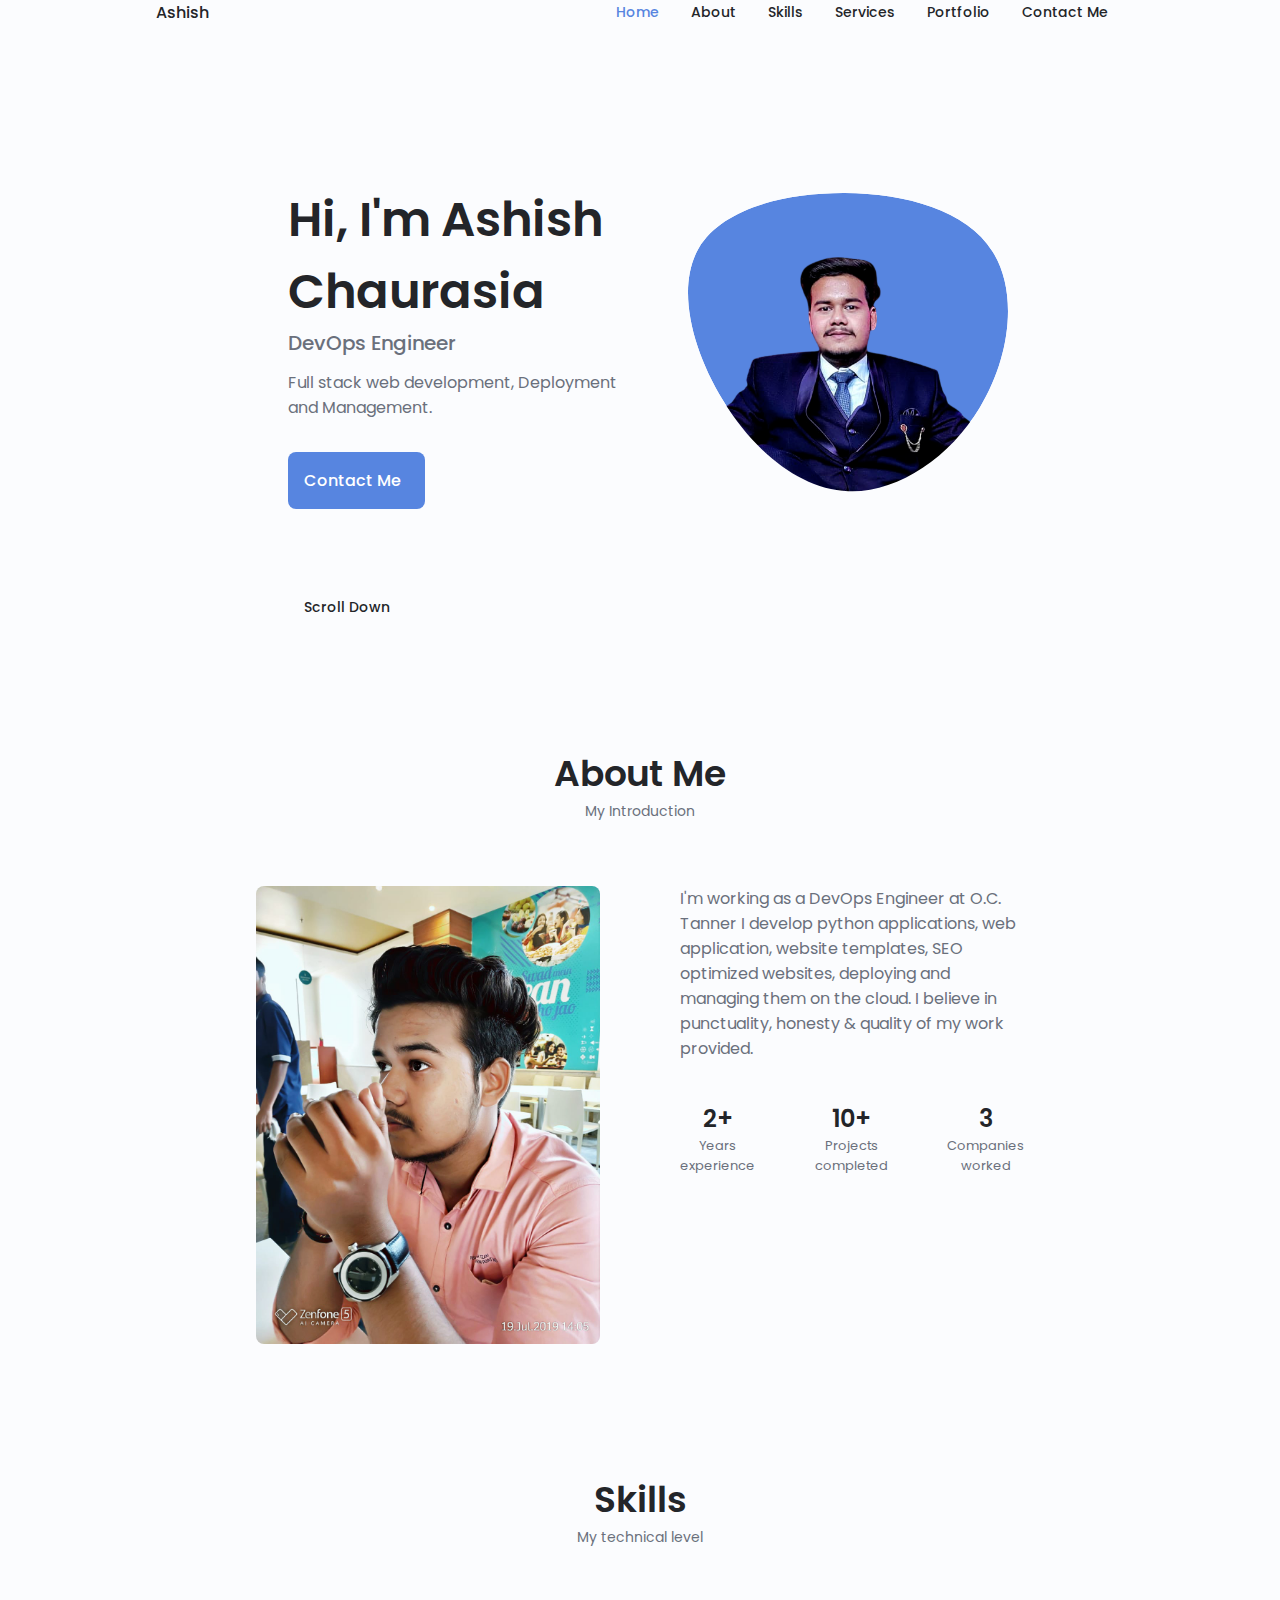
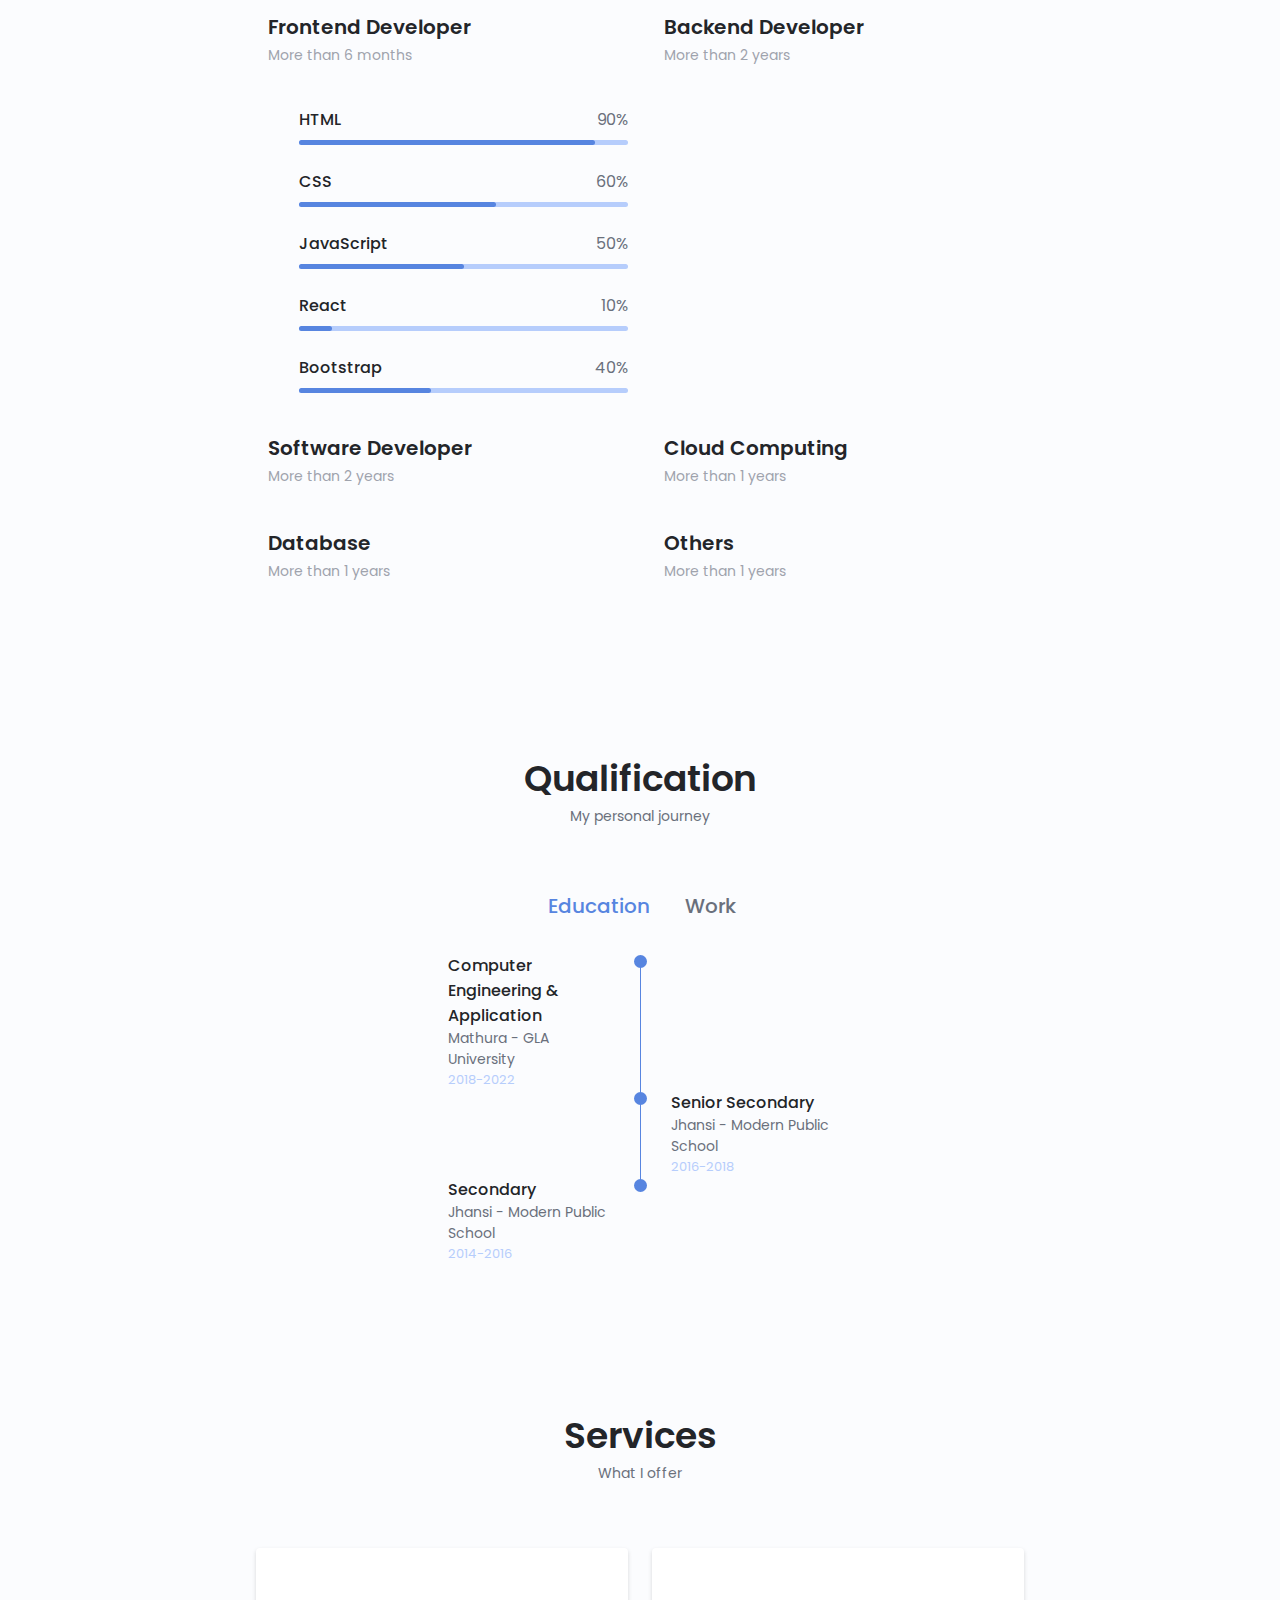
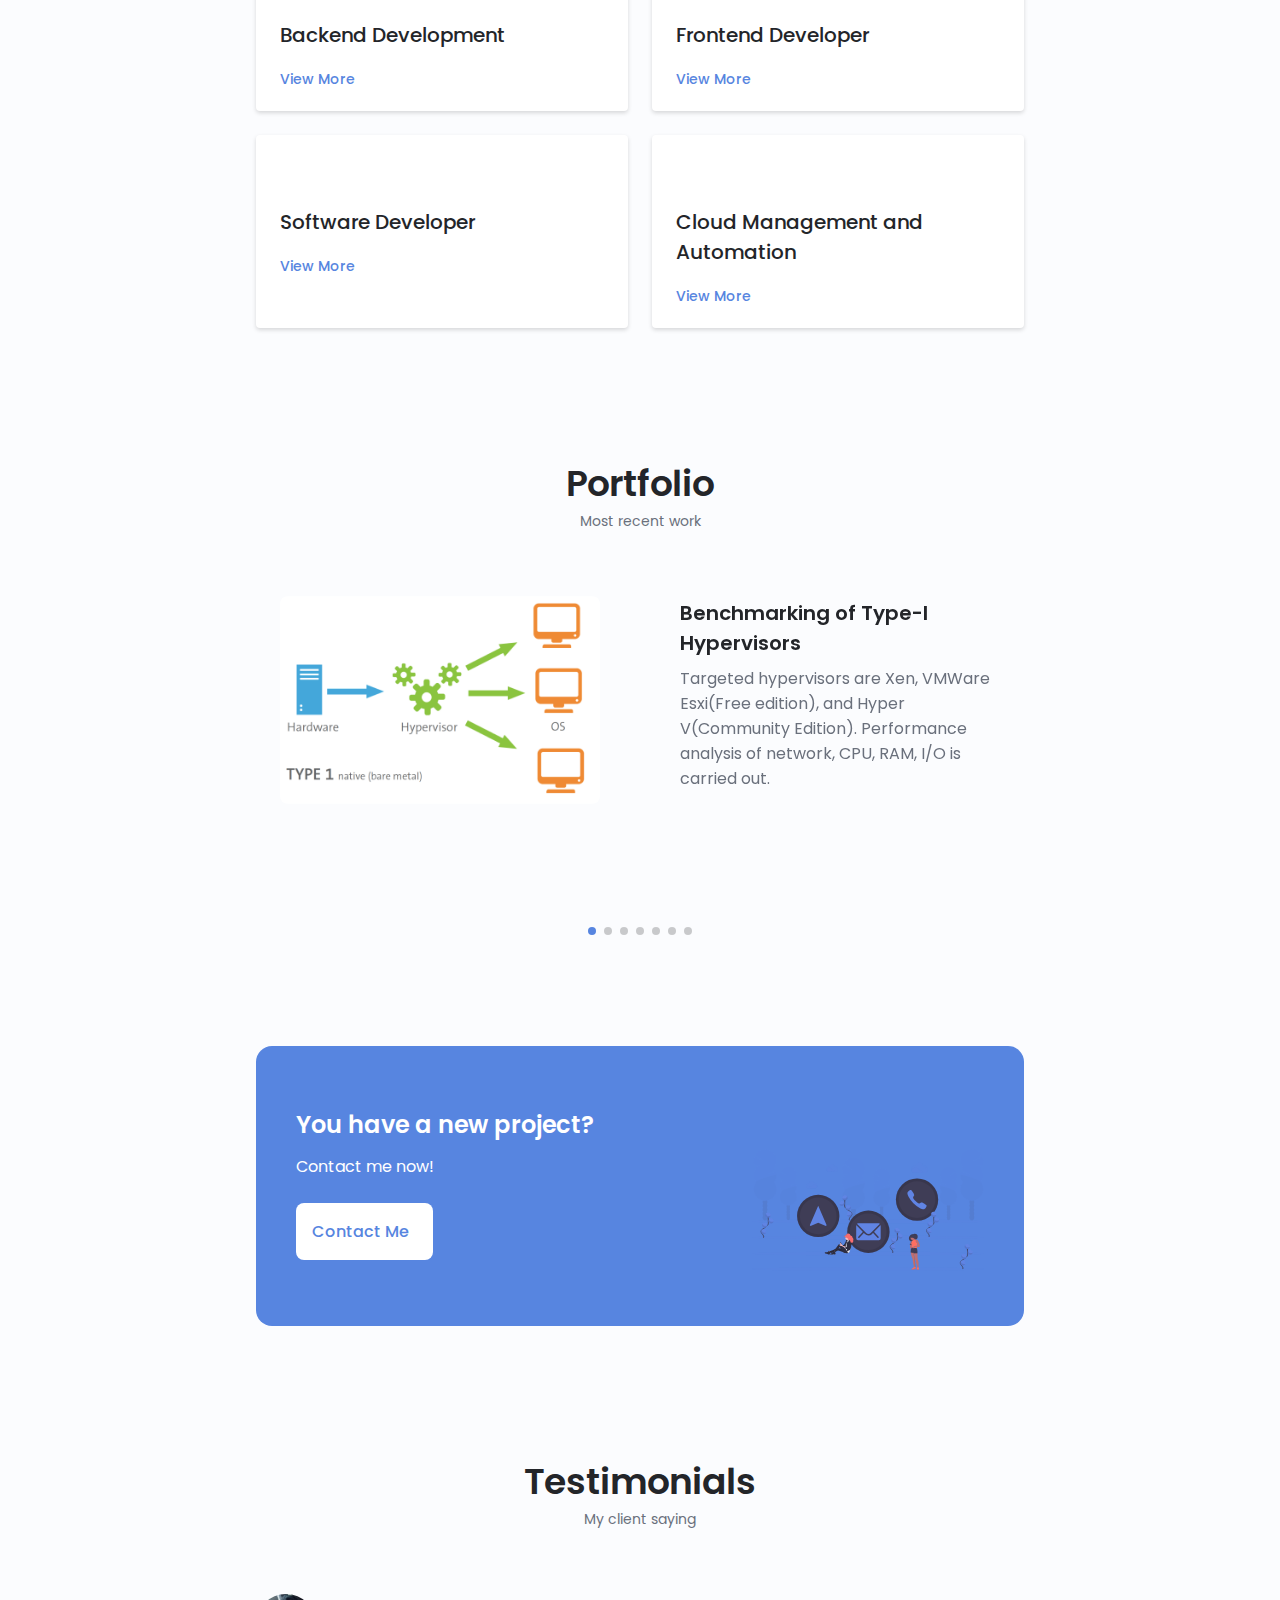
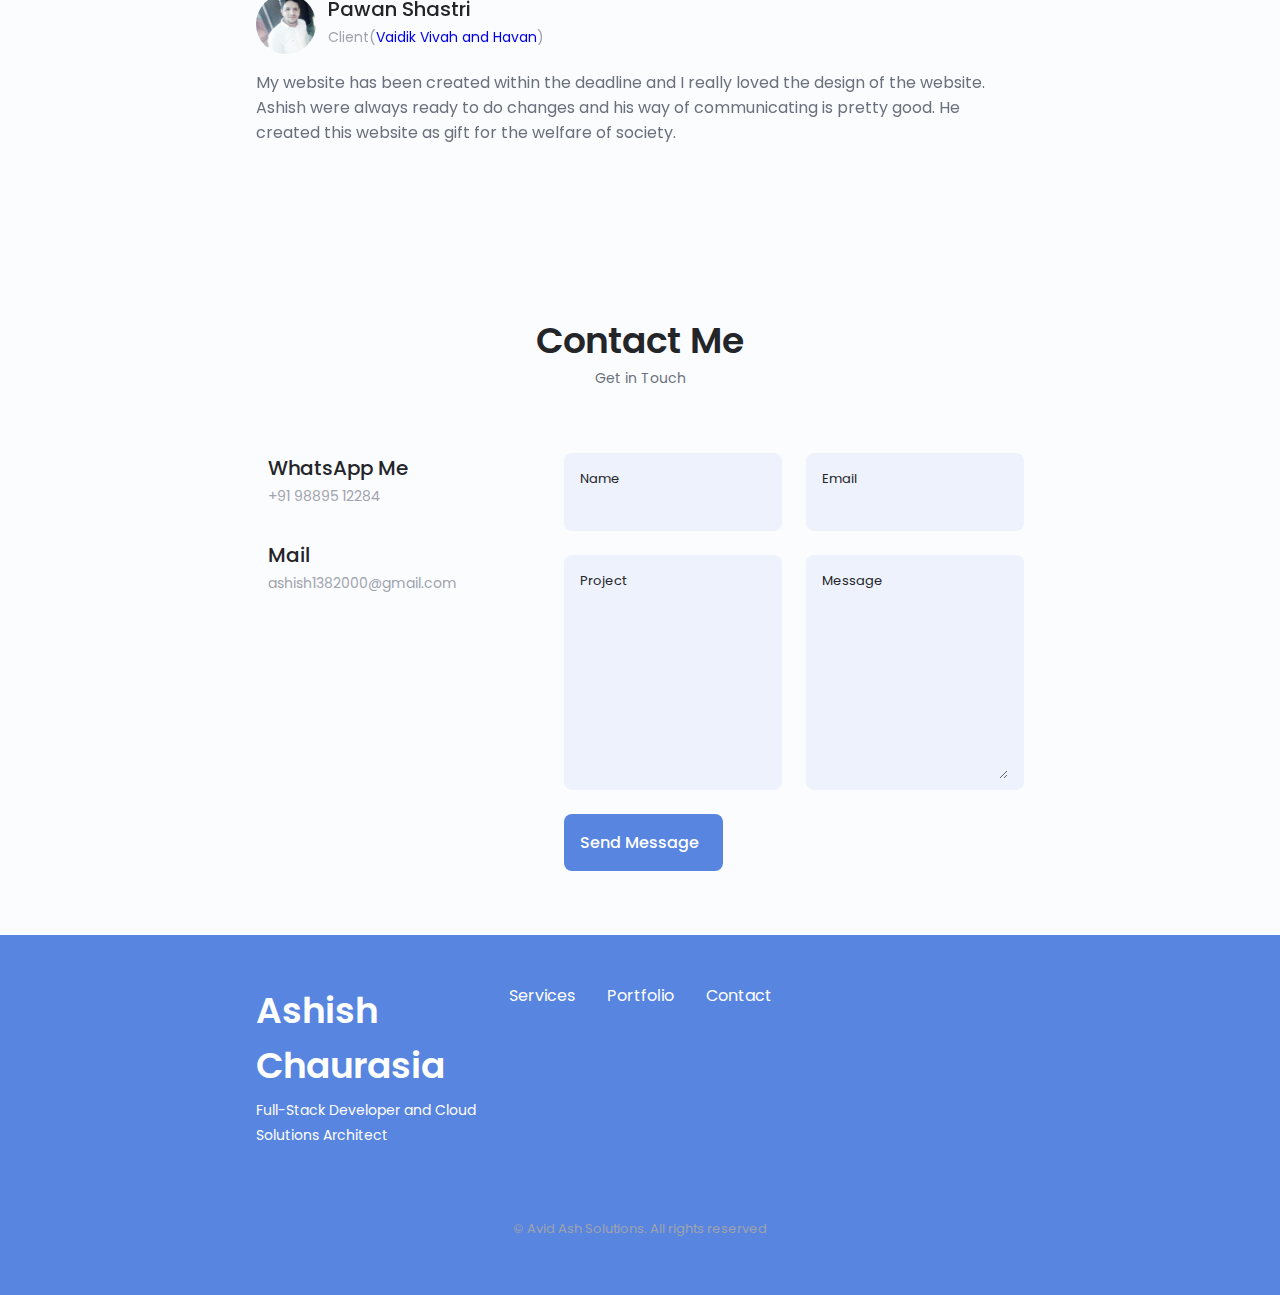
<file: index.html>
<!DOCTYPE html>
    <html lang="en">

    <head>
        <meta charset="UTF-8">
        <meta name="google-site-verification" content="-sMMEWFHzOhP-Pt3BvbZV94LA74djisyOzJsSHYffKM" />
        <meta name="viewport" content="width=device-width, initial-scale=1.0">
        <meta name="description" content="AvidAshSolution masters in designing the web applications or website provides scalable solution for deployment applications.">
        <meta name="keywords" content="AvidAshSolution, Avid Ash Solutions, Ashish Chaurasia, Ashish, Ashish Portfolio, Avid Ashish, Cloud, Frontend, Full stack development">
        <link rel="shortcut icon" type="image/x-icon" href="assets/img/AvidAsh.png"/>
        <!--==================== UNICONS ====================-->
        
        <link rel="stylesheet" href="https://unicons.iconscout.com/release/v4.0.0/css/line.css">
        <!--==================== SWIPER CSS ====================-->
        <link rel="stylesheet" href="assets/css/swiper-bundle.min.css">
        
        <!--==================== CSS ====================-->
        <link rel="stylesheet" href="assets/css/styles.css">
        <title>Ashish Chaurasia Portfolio</title>
    </head>
    <body>
        <!--==================== HEADER ====================-->
        <header class="header" id="header">
            <nav class="nav container">
                <a href="#" class="nav__logo">Ashish</a>
                <div class="nav__menu" id="nav-menu">
                    <ul class="nav__list grid">
                        <li class="nav__item">
                            <a href="#home" class="nav__link active-link">
                                <i class="uil uil-estate nav__icon"></i> Home
                            </a>
                        </li>
                        <li class="nav__item">
                            <a href="#about" class="nav__link">
                                <i class="uil uil-user nav__icon"></i> About
                            </a>
                        </li>
                        <li class="nav__item">
                            <a href="#skills" class="nav__link">
                                <i class="uil uil-file-info-alt nav__icon"></i> Skills
                            </a>
                        </li>
                        <li class="nav__item">
                            <a href="#services" class="nav__link">
                                <i class="uil uil-briefcase-alt nav__icon"></i> Services
                            </a>
                        </li>
                        <li class="nav__item">
                            <a href="#portfolio" class="nav__link">
                                <i class="uil uil-scenery nav__icon"></i> Portfolio
                            </a>
                        </li>
                        <li class="nav__item">
                            <a href="#contact" class="nav__link">
                                <i class="uil uil-message nav__icon"></i> Contact Me
                            </a>
                        </li>
                    </ul>
                    <i class="uil uil-times nav__close" id="nav-close"></i>
                </div>

                <div class="nav__btns">
                    <!--Theme change button-->
                    <i class="uil uil-moon change-theme" id="theme-button"></i>
                    <div class="nav__toggle" id="nav-toggle">
                        <i class="uil uil-apps"></i>
                    </div>
                </div>
            </nav>
        </header>

        <!--==================== MAIN ====================-->
        <main class="main">
            <!--==================== HOME ====================-->
            <section class="home section" id="home">
                <div class="home__container container grid">
                    <div class="home__content grid">
                        <div class="home__social">
                            <a href="https://linkedin.com/in/ashish-chaurasia-683630175" target="_blank" class="home__social-icon">
                                <i class="uil uil-linkedin-alt"></i>
                            </a>

                            <a href="https://twitter.com/AshishC36696080" target="_blank" class="home__social-icon">
                                <i class="uil uil-twitter-alt"></i>
                            </a>

                            <a href="https://github.com/Ashish138200" target="_blank" class="home__social-icon">
                                <i class="uil uil-github-alt"></i>
                            </a>
                        </div>
                        <div class="home__img">
                            <svg class="home__blob" viewBox="0 0 200 187" xmlns="http://www.w3.org/2000/svg" xmlns:xlink="http://www.w3.org/1999/xlink">
                                <mask id="mask0" mask-type="alpha">
                                    <path d="M190.312 36.4879C206.582 62.1187 201.309 102.826 182.328 134.186C163.346 165.547
                                    130.807 187.559 100.226 186.353C69.6454 185.297 41.0228 161.023 21.7403 129.362C2.45775
                                    97.8511 -7.48481 59.1033 6.67581 34.5279C20.9871 10.1032 59.7028 -0.149132 97.9666
                                    0.00163737C136.23 0.303176 174.193 10.857 190.312 36.4879Z"/>
                                </mask>
                                <g mask="url(#mask0)">
                                    <path d="M190.312 36.4879C206.582 62.1187 201.309 102.826 182.328 134.186C163.346
                                    165.547 130.807 187.559 100.226 186.353C69.6454 185.297 41.0228 161.023 21.7403
                                    129.362C2.45775 97.8511 -7.48481 59.1033 6.67581 34.5279C20.9871 10.1032 59.7028
                                    -0.149132 97.9666 0.00163737C136.23 0.303176 174.193 10.857 190.312 36.4879Z"/>
                                    <image class="home__blob-img" x="18" y="6" xlink:href="assets/img/profiler.png"/>
                                </g>
                            </svg>
                            <!--<img src="assets/img/undraw_about_me_wa29.png" class="home__blob-img">-->
                        </div>
                        <div class="home__data">
                            <h1 class="home__title">Hi, I'm Ashish Chaurasia</h1>
                            <h3 class="home__subtitle">DevOps Engineer</h3>
                            <p class="home__description">
                                Full stack web development, Deployment and Management.
                            </p>
                            <a href="#contact" class="button button--flex">
                                Contact Me<i class="uil uil-message button__icon"></i>
                            </a>
                        </div>
                    </div>
                    <div class="home__scroll">
                        <a href="#about" class="home__scroll-button button--flex">
                            <i class="uil uil-mouse-alt home__scroll-mouse"></i>
                            <span class="home__scroll-name">Scroll Down</span>
                            <i class="uil uil-arrow-down home__scroll-arrow"></i>
                        </a>
                    </div>
                </div>
            </section>

            <!--==================== ABOUT ====================-->
            <section class="about section" id="about">
                <h2 class="section__title">
                    About Me
                </h2>
                <span class="section__subtitle">My Introduction</span>
                <div class="about__container container grid">
                    <img src="assets/img/about.jpeg" alt="" class="about__img">
                    <div class="about__data">
                        <p class="about__description">
                            I'm working as a DevOps Engineer at O.C. Tanner
                            I develop python applications, web application, website templates, SEO optimized websites, deploying and managing them on the cloud.
                            I believe in punctuality, honesty & quality of my work provided.
                        </p>
                        <div class="about__info">
                            <div>
                                <span class="about__info-title">2+</span>
                                <span class="about__info-name">Years <br> experience</span>
                            </div>
                            <div>
                                <span class="about__info-title">10+</span>
                                <span class="about__info-name">Projects <br> completed</span>
                            </div>
                            <div>
                                <span class="about__info-title">3</span>
                                <span class="about__info-name">Companies <br> worked</span>
                            </div>
                        </div>
<!--                        <div class="about__buttons">-->
<!--                            <a download="" href="assets/pdf/Ashish%20Chaurasia%20Resume.pdf" class="button button&#45;&#45;flex">-->
<!--                                Download CV<i class="uil uil-download-alt button__icon"></i>-->
<!--                            </a>-->

<!--                        </div>-->
                    </div>
                </div>
            </section>

            <!--==================== SKILLS ====================-->
            <section class="skills section" id="skills">
                <h2 class="section__title">Skills</h2>
                <span class="section__subtitle">My technical level</span>

                <div class="skills__container container grid">
                    <div>
                        <!---------------------- Skill 1 ---------------->
                        <div class="skills__content skills__open">
                            <div class="skills__header">
                                <i class="uil uil-brackets-curly skills__icon"></i>

                                <div>
                                    <h1 class="skills__title">Frontend Developer</h1>
                                    <span class="skills__subtitle">More than 6 months</span>
                                </div>
                                <i class="uil uil-angle-down skills__arrow"></i>
                            </div>
                            <div class="skills__list grid">
                                <div class="skills__data">
                                    <div class="skills__titles">
                                        <h3 class="skills__name">HTML</h3>
                                        <span class="skills__number">90%</span>
                                    </div>
                                    <div class="skills__bar">
                                        <span class="skills__percentage skills__html"></span>
                                    </div>
                                </div>

                                <div class="skills__data">
                                    <div class="skills__titles">
                                        <h3 class="skills__name">CSS</h3>
                                        <span class="skills__number">60%</span>
                                    </div>
                                    <div class="skills__bar">
                                        <span class="skills__percentage skills__css"></span>
                                    </div>
                                </div>

                                <div class="skills__data">
                                    <div class="skills__titles">
                                        <h3 class="skills__name">JavaScript</h3>
                                        <span class="skills__number">50%</span>
                                    </div>
                                    <div class="skills__bar">
                                        <span class="skills__percentage skills__js"></span>
                                    </div>
                                </div>

                                <div class="skills__data">
                                    <div class="skills__titles">
                                        <h3 class="skills__name">React</h3>
                                        <span class="skills__number">10%</span>
                                    </div>
                                    <div class="skills__bar">
                                        <span class="skills__percentage skills__react"></span>
                                    </div>
                                </div>

                                <div class="skills__data">
                                    <div class="skills__titles">
                                        <h3 class="skills__name">Bootstrap</h3>
                                        <span class="skills__number">40%</span>
                                    </div>
                                    <div class="skills__bar">
                                        <span class="skills__percentage skills__bootstrap"></span>
                                    </div>
                                </div>

                            </div>
                        </div>
                    </div>
                    <div>
                        <!---------------------- Skill 2 ---------------->
                        <div class="skills__content skills__close">
                            <div class="skills__header">
                                <i class="uil uil-server-network skills__icon"></i>

                                <div>
                                    <h1 class="skills__title">Backend Developer</h1>
                                    <span class="skills__subtitle">More than 2 years</span>
                                </div>
                                <i class="uil uil-angle-down skills__arrow"></i>
                            </div>
                            <div class="skills__list grid">
                                <div class="skills__data">
                                    <div class="skills__titles">
                                        <h3 class="skills__name">Django</h3>
                                        <span class="skills__number">60%</span>
                                    </div>
                                    <div class="skills__bar">
                                        <span class="skills__percentage skills__django"></span>
                                    </div>
                                </div>
                                <div class="skills__data">
                                    <div class="skills__titles">
                                        <h3 class="skills__name">Node JS</h3>
                                        <span class="skills__number">80%</span>
                                    </div>
                                    <div class="skills__bar">
                                        <span class="skills__percentage skills__node"></span>
                                    </div>
                                </div>
                                <div class="skills__data">
                                    <div class="skills__titles">
                                        <h3 class="skills__name">Express JS</h3>
                                        <span class="skills__number">40%</span>
                                    </div>
                                    <div class="skills__bar">
                                        <span class="skills__percentage skills__express"></span>
                                    </div>
                                </div>
                                <div class="skills__data">
                                    <div class="skills__titles">
                                        <h3 class="skills__name">Angular JS</h3>
                                        <span class="skills__number">60%</span>
                                    </div>
                                    <div class="skills__bar">
                                        <span class="skills__percentage skills__angular"></span>
                                    </div>
                                </div>
                                 <div class="skills__data">
                                    <div class="skills__titles">
                                        <h3 class="skills__name">Spring Boot</h3>
                                        <span class="skills__number">60%</span>
                                    </div>
                                    <div class="skills__bar">
                                        <span class="skills__percentage skills__spring"></span>
                                    </div>
                                </div>
                            </div>
                        </div>
                    </div>
                        <!---------------------- Skill 3 ---------------->
                    <div>
                        <div class="skills__content skills__close">
                            <div class="skills__header">
                                <i class="uil uil-sigma skills__icon"></i>

                                <div>
                                    <h1 class="skills__title">Software Developer</h1>
                                    <span class="skills__subtitle">More than 2 years</span>
                                </div>
                                <i class="uil uil-angle-down skills__arrow"></i>
                            </div>
                            <div class="skills__list grid">
                                <div class="skills__data">
                                    <div class="skills__titles">
                                        <h3 class="skills__name">Python</h3>
                                        <span class="skills__number">60%</span>
                                    </div>
                                    <div class="skills__bar">
                                        <span class="skills__percentage skills__python"></span>
                                    </div>
                                </div>

                                <div class="skills__data">
                                    <div class="skills__titles">
                                        <h3 class="skills__name">Core Java</h3>
                                        <span class="skills__number">80%</span>
                                    </div>
                                    <div class="skills__bar">
                                        <span class="skills__percentage skills__java"></span>
                                    </div>
                                </div>
                            </div>
                        </div>
                    </div>
                    <!---------------------- Skill 4 ---------------->
                    <div>
                        <div class="skills__content skills__close">
                            <div class="skills__header">
                                <i class="uil uil-cloud skills__icon"></i>

                                <div>
                                    <h1 class="skills__title">Cloud Computing</h1>
                                    <span class="skills__subtitle">More than 1 years</span>
                                </div>
                                <i class="uil uil-angle-down skills__arrow"></i>
                            </div>
                            <div class="skills__list grid">
                                <div class="skills__data">
                                    <div class="skills__titles">
                                        <h3 class="skills__name">AWS</h3>
                                        <span class="skills__number">50%</span>
                                    </div>
                                    <div class="skills__bar">
                                        <span class="skills__percentage skills__aws"></span>
                                    </div>
                                </div>

                                <div class="skills__data">
                                    <div class="skills__titles">
                                        <h3 class="skills__name">Docker</h3>
                                        <span class="skills__number">40%</span>
                                    </div>
                                    <div class="skills__bar">
                                        <span class="skills__percentage skills__docker"></span>
                                    </div>
                                </div>

                                <div class="skills__data">
                                    <div class="skills__titles">
                                        <h3 class="skills__name">Terraform</h3>
                                        <span class="skills__number">40%</span>
                                    </div>
                                    <div class="skills__bar">
                                        <span class="skills__percentage skills__terraform"></span>
                                    </div>
                                </div>

                                <div class="skills__data">
                                    <div class="skills__titles">
                                        <h3 class="skills__name">Ansible</h3>
                                        <span class="skills__number">40%</span>
                                    </div>
                                    <div class="skills__bar">
                                        <span class="skills__percentage skills__angular"></span>
                                    </div>
                                </div>
                            </div>
                        </div>
                    </div>

                    <!---------------------- Skill 5 ---------------->
                    <div>
                        <div class="skills__content skills__close">
                            <div class="skills__header">
                                <i class="uil uil-database-alt skills__icon"></i>

                                <div>
                                    <h1 class="skills__title">Database</h1>
                                    <span class="skills__subtitle">More than 1 years</span>
                                </div>
                                <i class="uil uil-angle-down skills__arrow"></i>
                            </div>
                            <div class="skills__list grid">
                                <div class="skills__data">
                                    <div class="skills__titles">
                                        <h3 class="skills__name">MySQL</h3>
                                        <span class="skills__number">80%</span>
                                    </div>
                                    <div class="skills__bar">
                                        <span class="skills__percentage skills__mysql"></span>
                                    </div>
                                </div>
                                <div class="skills__data">
                                    <div class="skills__titles">
                                        <h3 class="skills__name">MongoDB</h3>
                                        <span class="skills__number">40%</span>
                                    </div>
                                    <div class="skills__bar">
                                        <span class="skills__percentage skills__mongodb"></span>
                                    </div>
                                </div>
                                <div class="skills__data">
                                    <div class="skills__titles">
                                        <h3 class="skills__name">PostgreSQL</h3>
                                        <span class="skills__number">80%</span>
                                    </div>
                                    <div class="skills__bar">
                                        <span class="skills__percentage skills__mysql"></span>
                                    </div>
                                </div>
                            </div>
                        </div>
                    </div>

                    <!---------------------- Skill 6 ---------------->
                    <div>
                        <div class="skills__content skills__close">
                            <div class="skills__header">
                                <i class="uil uil-code-branch skills__icon"></i>

                                <div>
                                    <h1 class="skills__title">Others</h1>
                                    <span class="skills__subtitle">More than 1 years</span>
                                </div>
                                <i class="uil uil-angle-down skills__arrow"></i>
                            </div>
                            <div class="skills__list grid">
                                <div class="skills__data">
                                    <div class="skills__titles">
                                        <h3 class="skills__name">Version Control System</h3>
                                        <span class="skills__number">80%</span>
                                    </div>
                                    <div class="skills__bar">
                                        <span class="skills__percentage skills__github"></span>
                                    </div>
                                </div>
                                <div class="skills__data">
                                    <div class="skills__titles">
                                        <h3 class="skills__name">Maven</h3>
                                        <span class="skills__number">50%</span>
                                    </div>
                                    <div class="skills__bar">
                                        <span class="skills__percentage skills__maven"></span>
                                    </div>
                                </div>
                                 <div class="skills__data">
                                    <div class="skills__titles">
                                        <h3 class="skills__name">Jenkins</h3>
                                        <span class="skills__number">40%</span>
                                    </div>
                                    <div class="skills__bar">
                                        <span class="skills__percentage skills__jenkins"></span>
                                    </div>
                                </div>
                                <div class="skills__data">
                                    <div class="skills__titles">
                                        <h3 class="skills__name">Networking</h3>
                                        <span class="skills__number">40%</span>
                                    </div>
                                    <div class="skills__bar">
                                        <span class="skills__percentage skills__networking"></span>
                                    </div>
                                </div>
                            </div>
                        </div>
                    </div>

                    </div>
            </section>

            <!--==================== QUALIFICATION ====================-->
            <section class="qualification section">
                <h2 class="section__title">Qualification</h2>
                <span class="section__subtitle">My personal journey</span>
                <div class="qualification__container container">
                    <div class="qualification__tabs">
                        <div class="qualification__button button--flex qualification__active" data-target="#education">
                            <i class="uil uil-graduation-cap qualification__icon"></i>
                            Education
                        </div>

                        <div class="qualification__button button--flex" data-target="#work">
                            <i class="uil uil-briefcase qualification__icon"></i>
                            Work
                        </div>
                    </div>
                    <div class="qualification__sections">
                        <!--==================== QUALIFICATION Content 1====================-->
                        <div class="qualification__content qualification__active" data-content id="education">
                            <!--==================== QUALIFICATION 1 ====================-->
                            <div class="qualification__data">
                                <div>
                                    <h3 class="qualification__title">Computer Engineering & Application</h3>
                                    <span class="qualification__subtitle">Mathura - GLA University</span>
                                    <div class="qualification__calendar">
                                        <i class="uil uil-calendar-alt"></i>
                                        2018-2022
                                    </div>
                                </div>

                                <div>
                                    <span class="qualification__rounder"></span>
                                    <span class="qualification__line"></span>
                                </div>
                            </div>

                            <!--==================== QUALIFICATION 2 ====================-->
                            <div class="qualification__data">
                                <div></div>

                                <div>
                                    <span class="qualification__rounder"></span>
                                    <span class="qualification__line"></span>
                                </div>

                                <div>
                                    <h3 class="qualification__title">Senior Secondary</h3>
                                    <span class="qualification__subtitle">Jhansi - Modern Public School</span>
                                    <div class="qualification__calendar">
                                        <i class="uil uil-calendar-alt"></i>
                                        2016-2018
                                    </div>
                                </div>
                            </div>

                            <!--==================== QUALIFICATION 3 ====================-->
                            <div class="qualification__data">

                                <div>
                                    <h3 class="qualification__title">Secondary</h3>
                                    <span class="qualification__subtitle">Jhansi - Modern Public School</span>
                                    <div class="qualification__calendar">
                                        <i class="uil uil-calendar-alt"></i>
                                        2014-2016
                                    </div>
                                </div>
                                <div>
                                    <span class="qualification__rounder"></span>
                                    <!--<span class="qualification__line"></span>-->
                                </div>

                            </div>
                        </div>

                        <!--==================== QUALIFICATION Content 2 ====================-->
                        <div class="qualification__content" data-content id="work">
                            <!--==================== QUALIFICATION 5 ====================-->
                            <div class="qualification__data">

                                <div>
                                    <h3 class="qualification__title">DevOps Engineer</h3>
                                    <span class="qualification__subtitle">O.C. Tanner</span>
                                    <div class="qualification__calendar">
                                        <i class="uil uil-calendar-alt"></i>
                                        2021
                                    </div>
                                </div>
                                <div>
                                    <span class="qualification__rounder"></span>
                                    <span class="qualification__line"></span>
                                </div>
                            </div>
                          <!--==================== QUALIFICATION 4 ====================-->
                            <div class="qualification__data">
                                <div></div>
                                <div>
                                    <span class="qualification__rounder"></span>
                                    <span class="qualification__line"></span>
                                </div>
                                <div>
                                    <h3 class="qualification__title">Full-Stack Developer Intern</h3>
                                    <span class="qualification__subtitle">Yes Painters</span>
                                    <div class="qualification__calendar">
                                        <i class="uil uil-calendar-alt"></i>
                                        2021
                                    </div>
                                </div>
                            </div>
                            <!--==================== QUALIFICATION 3 ====================-->
                            <div class="qualification__data">
                                <div>
                                    <h3 class="qualification__title">Web Developer Intern</h3>
                                    <span class="qualification__subtitle">Cybertron Software</span>
                                    <div class="qualification__calendar">
                                        <i class="uil uil-calendar-alt"></i>
                                        2021
                                    </div>
                                </div>
                                <div>
                                    <span class="qualification__rounder"></span>
                                    <span class="qualification__line"></span>
                                </div>
                            </div>
                            <!-- ==================== QUALIFICATION 2 ====================-->
                            <div class="qualification__data">
                                <div></div>
                                <div>
                                    <span class="qualification__rounder"></span>
                                    <span class="qualification__line"></span>
                                </div>
                                <div>
                                    <h3 class="qualification__title">Student Q&A Expert</h3>
                                    <span class="qualification__subtitle">Chegg</span>
                                    <div class="qualification__calendar">
                                        <i class="uil uil-calendar-alt"></i>
                                        2020-Present
                                    </div>
                                </div>
                            </div>

                            <!--==================== QUALIFICATION 1 ====================-->
                            <div class="qualification__data">
                                <div>
                                    <h3 class="qualification__title">Q&A Tutor</h3>
                                    <span class="qualification__subtitle">CourseHero</span>
                                    <div class="qualification__calendar">
                                        <i class="uil uil-calendar-alt"></i>
                                        2021-Present
                                    </div>
                                </div>
                                <div>
                                    <span class="qualification__rounder"></span>
<!--                                    <span class="qualification__line"></span>-->
                                </div>
                            </div>

                        </div>
                    </div>
                </div>
            </section>

            <!--==================== SERVICES ====================-->
            <section class="services section" id="services">
                <h2 class="section__title">Services</h2>
                <span class="section__subtitle">
                    What I offer
                </span>
                <div class="service__container container grid">
                    <!------------------ Service 1 ------------------->
                    <div class="service__content">
                        <div>
                            <i class="uil uil-cloud-database-tree services__icon"></i>
                            <h3 class="service__title">Backend Development</h3>
                        </div>
                        <span class="button button--flex button--small button--link services__button">
                            View More
                            <i class="uil uil-arrow-right button__icon"></i>
                        </span>
                        <div class="services__modal">
                            <div class="services__modal-content">
                                <h4 class="services__modal-title">Backend <br> Developer</h4>
                                <i class="uil uil-times services__modal-close"></i>

                                <ul class="services__modal-services grid">
                                    <li class="services__modal-service">
                                        <i class="uil uil-check-circle services__modal-icon"></i>
                                        <p>Backend Development by Django(Python)</p>
                                    </li>
                                    <li class="services__modal-service">
                                        <i class="uil uil-check-circle services__modal-icon"></i>
                                        <p>Development by MERN Stack</p>
                                    </li>
                                    <li class="services__modal-service">
                                        <i class="uil uil-check-circle services__modal-icon"></i>
                                        <p>Development Java and Spring Boot</p>
                                    </li>
                                    <li class="services__modal-service">
                                        <i class="uil uil-check-circle services__modal-icon"></i>
                                        <p>Database(Object and RDBMS)</p>
                                    </li>
                                </ul>
                            </div>
                        </div>
                    </div>

                    <!------------------ Service 2 ------------------->
                    <div class="service__content">
                        <div>
                            <i class="uil uil-arrow services__icon"></i>
                            <h3 class="service__title">Frontend Developer</h3>
                        </div>
                        <span class="button button--flex button--small button--link services__button">
                            View More
                            <i class="uil uil-arrow-right button__icon"></i>
                        </span>
                        <div class="services__modal">
                            <div class="services__modal-content">
                                <h4 class="services__modal-title">Frontend <br> Developer</h4>
                                <i class="uil uil-times services__modal-close"></i>

                                <ul class="services__modal-services grid">
                                    <li class="services__modal-service">
                                        <i class="uil uil-check-circle services__modal-icon"></i>
                                        <p>Responsive Website Development</p>
                                    </li>
                                    <li class="services__modal-service">
                                        <i class="uil uil-check-circle services__modal-icon"></i>
                                        <p>Website Designing</p>
                                    </li>
                                    <li class="services__modal-service">
                                        <i class="uil uil-check-circle services__modal-icon"></i>
                                        <p>SEO optimized website with no page refresh</p>
                                    </li>
                                </ul>
                            </div>
                        </div>
                    </div>

                    <!------------------ Service 3 ------------------->
                    <div class="service__content">
                        <div>
                            <i class="uil uil-sigma services__icon"></i>
                            <h3 class="service__title">Software Developer</h3>
                        </div>
                        <span class="button button--flex button--small button--link services__button">
                            View More
                            <i class="uil uil-arrow-right button__icon"></i>
                        </span>
                        <div class="services__modal">
                            <div class="services__modal-content">
                                <h4 class="services__modal-title">Software <br> Developer</h4>
                                <i class="uil uil-times services__modal-close"></i>

                                <ul class="services__modal-services grid">
                                    <li class="services__modal-service">
                                        <i class="uil uil-check-circle services__modal-icon"></i>
                                        <p>Python Development</p>
                                    </li>
                                    <li class="services__modal-service">
                                        <i class="uil uil-check-circle services__modal-icon"></i>
                                        <p>Java Development</p>
                                    </li>
                                    <li class="services__modal-service">
                                        <i class="uil uil-check-circle services__modal-icon"></i>
                                        <p>APK Development</p>
                                    </li>
                                </ul>
                            </div>
                        </div>
                    </div>

                    <!------------------ Service 4 ------------------->
                    <div class="service__content">
                        <div>
                            <i class="uil uil-cloud services__icon"></i>
                            <h3 class="service__title">Cloud Management and Automation</h3>
                        </div>
                        <span class="button button--flex button--small button--link services__button">
                            View More
                            <i class="uil uil-arrow-right button__icon"></i>
                        </span>
                        <div class="services__modal">
                            <div class="services__modal-content">
                                <h4 class="services__modal-title">Cloud Management <br> and Automation</h4>
                                <i class="uil uil-times services__modal-close"></i>

                                <ul class="services__modal-services grid">
                                    <li class="services__modal-service">
                                        <i class="uil uil-check-circle services__modal-icon"></i>
                                        <p>Scalable Architecture with 0 downtime</p>
                                    </li>
                                    <li class="services__modal-service">
                                        <i class="uil uil-check-circle services__modal-icon"></i>
                                        <p>Server Management</p>
                                    </li>
                                    <li class="services__modal-service">
                                        <i class="uil uil-check-circle services__modal-icon"></i>
                                        <p>DNS Management</p>
                                    </li>
                                    <li class="services__modal-service">
                                        <i class="uil uil-check-circle services__modal-icon"></i>
                                        <p>Microservice Architecture</p>
                                    </li>
                                    <li class="services__modal-service">
                                        <i class="uil uil-check-circle services__modal-icon"></i>
                                        <p>Infrastructure as a Code</p>
                                    </li>
                                    <li class="services__modal-service">
                                        <i class="uil uil-check-circle services__modal-icon"></i>
                                        <p>Real-time monitoring</p>
                                    </li>
                                    <li class="services__modal-service">
                                        <i class="uil uil-check-circle services__modal-icon"></i>
                                        <p>Disaster and Backup Recovery</p>
                                    </li>
                                </ul>
                            </div>
                        </div>
                    </div>
                </div>
            </section>

            <!--==================== PORTFOLIO ====================-->
            <section class="portfolio section" id="portfolio">
                <h2 class="section__title">Portfolio</h2>
                <span class="section__subtitle">Most recent work</span>

                <div class="portfolio__container container swiper-container">
                    <div class="swiper-wrapper">
                        <!-- Portfolio 1 -->
                        <div class="portfolio__content grid swiper-slide">
                            <img src="assets/img/Type-1-Hypervisor.png" class="portfolio__img">
                            <div class="portfolio__data">
                                <h3 class="portfolio__title">Benchmarking of Type-I Hypervisors</h3>
                                <p class="portfolio__description">Targeted hypervisors are Xen, VMWare Esxi(Free edition), and Hyper V(Community Edition). Performance analysis of network, CPU, RAM, I/O is carried out.</p>
                                <!--<a href="#" class="button button--flex button--small portfolio__button">
                                    Demo
                                    <i class="uil uil-arrow-right button__icon"></i>
                                </a>-->
                            </div>
                        </div>

                        <!-- Portfolio 2 -->
                        <div class="portfolio__content grid swiper-slide">
                            <img src="assets/img/phishing.jpg" alt="" class="portfolio__img">
                            <div class="portfolio__data">
                                <h3 class="portfolio__title">Identifying Phishing Websites </h3>
                                <p class="portfolio__description">The flask web application uses the Random Forest algorithm and phishing Data Models to classify the website category. The web application was deployed in the scalable and secure architecture of AWS EC2.</p>
                                <a target="_blank" href="https://github.com/Ashish138200/pwd/tree/main/PWDUI" class="button button--flex button--small portfolio__button">
                                    Code
                                    <i class="uil uil-arrow-right button__icon"></i>
                                </a>
                            </div>
                        </div>

                        <!-- Portfolio 3 -->
                        <div class="portfolio__content grid swiper-slide">
                            <img src="assets/img/SocialMEdia.jpg" alt="" class="portfolio__img">
                            <div class="portfolio__data">
                                <h3 class="portfolio__title">Social Media Clone</h3>
                                <p class="portfolio__description">This scalable web application was built using Django and Python. In this web application, the user can log in, post his thoughts, create groups, join groups. The web app was deployed on AWS in a scalable, flexible, secured, and monitored environment.</p>
                                <a href="https://github.com/Ashish138200/SocialMC" target="_blank" class="button button--flex button--small portfolio__button">
                                    Code
                                    <i class="uil uil-arrow-right button__icon"></i>
                                </a>
                            </div>
                        </div>

                        <!-- Portfolio 4 -->
                        <div class="portfolio__content grid swiper-slide">
                            <img src="assets/img/covid.jpg" alt="" class="portfolio__img">
                            <div class="portfolio__data">
                                <h3 class="portfolio__title">Covid-19 Live Desktop Notifier</h3>
                                <p class="portfolio__description">This project was built using Python. It uses the COVID19-India API to fetch the data of the active cases, deceased, recovered, and today's case of India. It displays the results on the desktop notification bar daily.</p>
                                <a target="_blank" href="https://github.com/Ashish138200/COVID-Desktop-Notifier" class="button button--flex button--small portfolio__button">
                                    Code
                                    <i class="uil uil-arrow-right button__icon"></i>
                                </a>
                            </div>
                        </div>

                        <!-- Portfolio 5 -->
                        <div class="portfolio__content grid swiper-slide">
                            <img src="assets/img/chatbot.jpg" alt="" class="portfolio__img">
                            <div class="portfolio__data">
                                <h3 class="portfolio__title">Weather ChatBot</h3>
                                <p class="portfolio__description">In this project, a chatbot was developed on AWS with the help of AWS Lambda, LEX, CloudFront, S3, API Gateway, and DynamoDB. It was integrated with a web page and takes input as a text or voice.</p>
                                <!--<a href="#" class="button button--flex button--small portfolio__button">
                                    Demo
                                    <i class="uil uil-arrow-right button__icon"></i>
                                </a>-->
                            </div>
                        </div>

                        <!-- Portfolio 6 -->
                        <div class="portfolio__content grid swiper-slide">
                            <img src="assets/img/openCV.jfif" alt="" class="portfolio__img">
                            <div class="portfolio__data">
                                <h3 class="portfolio__title">Detection using OpenCV</h3>
                                <p class="portfolio__description">Face Detection, Motion Detection, Car Detection, and Image Processing done using OpenCV</p>
                                <a target="_blank" href="https://github.com/Ashish138200/OpenCV" class="button button--flex button--small portfolio__button">
                                    Code
                                    <i class="uil uil-arrow-right button__icon"></i>
                                </a>
                            </div>
                        </div>

                        <!-- Portfolio 7 -->
                        <div class="portfolio__content grid swiper-slide">
                            <img src="assets/img/api.png" alt="" class="portfolio__img">
                            <div class="portfolio__data">
                                <h3 class="portfolio__title">ToDo API</h3>
                                <p class="portfolio__description">Create, Read, Update, and Delete operations are done through API made using Django Rest Framework and tested using Postman</p>
                                <a target="_blank" href="https://github.com/Ashish138200/Django/tree/main/Django%20REST%20Framework/ToDoAPI" class="button button--flex button--small portfolio__button">
                                    Code
                                    <i class="uil uil-arrow-right button__icon"></i>
                                </a>
                            </div>
                        </div>
                    </div>
                    <!--Arrows-->
                    <div class="swiper-button-next">
                        <i class="uil uil-angle-right swiper-portfolio-icon"></i>
                    </div>
                    <div class="swiper-button-prev">
                        <i class="uil uil-angle-left swiper-portfolio-icon"></i>
                    </div>
                    <!--Pagination-->
                    <div class="swiper-pagination"></div>
                </div>
            </section>

            <!--==================== PROJECT IN MIND ====================-->
            <section class="project section">
                <div class="project__bg">
                    <div class="project__container container grid">
                        <div class="project__data">
                            <h2 class="project__title">You have a new project?</h2>
                            <p class="project__description">Contact me now!</p>
                            <a href="#contact" class="button button--flex button--white">
                                Contact Me
                                <i class="uil uil-message project__icon button__icon"></i>
                            </a>
                        </div>
                        <img src="assets/img/contact_us.svg" alt="" class="project__image">
                    </div>
                </div>

            </section>

            <!--==================== TESTIMONIAL ====================-->
            <section class="testimonial section">
                <h2 class="section__title">Testimonials</h2>
                <span class="section__subtitle">My client saying</span>
                <div class="testimonial__container container swiper-container">
                    <div class="swiper-wrapper">

                        <div class="testimonial__content"> <!--Class Name: swiper-slide-->
                            <div class="testimonial__data">
                                <div class="testimonial__header">
                                    <img src="assets/img/Pawan.jpeg" alt="" class="testimonial__img">
                                    <div>
                                        <h3 class="testimonial__name">Pawan Shastri</h3>
                                        <span class="testimonial__client">Client(<a class="testimonial__link" target="_blank" href="https://www.vaidikhavanvivahindore.com/"><i class="uil uil-link testimonial__icon-star"></i>Vaidik Vivah and Havan</a>)</span>
                                    </div>
                                </div>
                                <div>
                                    <i class="uil uil-star testimonial__icon-star"></i>
                                    <i class="uil uil-star testimonial__icon-star"></i>
                                    <i class="uil uil-star testimonial__icon-star"></i>
                                    <i class="uil uil-star testimonial__icon-star"></i>
                                    <i class="uil uil-star testimonial__icon-star"></i>
                                </div>
                            </div>
                            <p class="testimonial__description">
                                My website has been created within the deadline and I really loved the design of the website. Ashish were always ready to do changes and his way of communicating is pretty good. He created this website as gift for the welfare of society.
                            </p>
                        </div>
<!--
                        <div class="testimonial__content swiper-slide">
                            <div class="testimonial__data">
                                <div class="testimonial__header">
                                    <img src="assets/img/testimonial2.jpg" alt="" class="testimonial__img">
                                    <div>
                                        <h3 class="testimonial__name">Matt  Robinson</h3>
                                        <span class="testimonial__client">Client</span>
                                    </div>
                                </div>
                                <div>
                                    <i class="uil uil-star testimonial__icon-star"></i>
                                    <i class="uil uil-star testimonial__icon-star"></i>
                                    <i class="uil uil-star testimonial__icon-star"></i>
                                    <i class="uil uil-star testimonial__icon-star"></i>
                                    <i class="uil uil-star testimonial__icon-star"></i>
                                </div>
                            </div>
                            <p class="testimonial__description">
                                I get a good impression, I carry out my project with all the possible quality, attention, and support 24 hours a day.
                            </p>
                        </div>

                        <div class="testimonial__content swiper-slide">
                            <div class="testimonial__data">
                                <div class="testimonial__header">
                                    <img src="assets/img/testimonial3.jpg" alt="" class="testimonial__img">
                                    <div>
                                        <h3 class="testimonial__name">Raul Harris</h3>
                                        <span class="testimonial__client">Client</span>
                                    </div>
                                </div>
                                <div>
                                    <i class="uil uil-star testimonial__icon-star"></i>
                                    <i class="uil uil-star testimonial__icon-star"></i>
                                    <i class="uil uil-star testimonial__icon-star"></i>
                                    <i class="uil uil-star testimonial__icon-star"></i>
                                    <i class="uil uil-star testimonial__icon-star"></i>
                                </div>
                            </div>
                            <p class="testimonial__description">
                                I get a good impression, I carry out my project with all the possible quality, attention, and support 24 hours a day.
                            </p>
                        </div>
               -->
                    </div>

                    <div class="swiper-pagination swiper-pagination-testimonial"></div>
                </div>
            </section>
            <!--==================== CONTACT ME ====================-->
            <section class="contact section" id="contact">
                <h2 class="section__title">Contact Me</h2>
                <span class="section__subtitle">Get in Touch</span>
                <div class="contact__container container grid">
                    <div>

                        <div class="contact__information">
                            <i class="uil uil-phone contact__icon"></i>
                            <div>
                                <h3 class="contact__title">WhatsApp Me</h3>
                                <span class="contact__subtitle">+91 98895 12284</span>
                            </div>
                        </div>

                        <div class="contact__information">
                            <i class="uil uil-envelope contact__icon"></i>
                            <div>
                                <h3 class="contact__title">Mail</h3>
                                <span class="contact__subtitle">ashish1382000@gmail.com</span>
                            </div>
                        </div>

                        <!--<div class="contact__information">
                            <i class="uil uil-phone contact__icon"></i>
                            <div>
                                <h3 class="contact__title">Call Me</h3>
                                <span class="contact__subtitle">+91 00000 00000</span>
                            </div>
                        </div>-->
                    </div>
                    <form action="" class="contact__form grid">
                        <div class="contact__inputs grid">
                            <div class="contact__content">
                                <label for="" class="contact__label">Name</label>
                                <input type="text" class="contact__input">
                            </div>
                            <div class="contact__content">
                                <label for="" class="contact__label">Email</label>
                                <input type="email" class="contact__input">
                            </div>
                            <div class="contact__content">
                                <label for="" class="contact__label">Project</label>
                                <input type="text" class="contact__input">
                            </div>
                            <div class="contact__content">
                                <label for="" class="contact__label">Message</label>
                                <textarea class="contact__input" name="" rows="7" cols="0"></textarea>
                            </div>
                            <div>
                                <a href="#" class="button button--flex">
                                    Send Message
                                    <i class="uil uil-message button__icon"></i>

                                </a>
                            </div>
                        </div>
                    </form>
                </div>
            </section>
        </main>

        <!--==================== FOOTER ====================-->
        <footer class="footer">
            <div class="footer__bg">
                <div class="footer__container container grid">
                    <div>
                        <h1 class="footer__title">Ashish Chaurasia</h1>
                        <span class="footer__subtitle">Full-Stack Developer and Cloud Solutions Architect</span>
                    </div>
                    <ul class="footer__links">
                        <li>
                            <a href="#services" class="footer__link">Services</a>
                        </li>
                        <li>
                            <a href="#portfolio" class="footer__link">Portfolio</a>
                        </li>
                        <li>
                            <a href="#contact" class="footer__link">Contact</a>
                        </li>
                    </ul>
                    <div class="footer__socials">
                        <a href="https://linkedin.com/in/ashish-chaurasia-683630175" target="_blank" class="footer__social">
                                <i class="uil uil-linkedin-alt"></i>
                            </a>

                            <a href="https://twitter.com/AshishC36696080" target="_blank" class="footer__social">
                                <i class="uil uil-twitter-alt"></i>
                            </a>

                            <a href="https://github.com/Ashish138200" target="_blank" class="footer__social">
                                <i class="uil uil-github-alt"></i>
                            </a>
                    </div>
                </div>
                <p class="footer__copy">&copy; Avid Ash Solutions. All rights reserved</p>
            </div>
        </footer>
        
        <!--==================== SCROLL TOP ====================-->
        <a href="#" class="scrollup" id="scroll-up">
            <i class="uil uil-arrow-up scrollup__icon"></i>
        </a>

        <!--==================== SWIPER JS ====================-->
        <script src="assets/js/swiper-bundle.min.js"></script>

        <!--==================== MAIN JS ====================-->
        <script src="assets/js/main.js"></script>
    </body>
<!--
<div data-iframe-width="150" data-iframe-height="270" data-share-badge-id="3384ca7d-0033-4cc1-94d2-64fed76de995" data-share-badge-host="https://www.credly.com"></div><script type="text/javascript" async src="//cdn.credly.com/assets/utilities/embed.js"></script>
<div data-iframe-width="150" data-iframe-height="270" data-share-badge-id="19c640c1-2730-4652-86da-16d1280de057" data-share-badge-host="https://www.credly.com"></div><script type="text/javascript" async src="//cdn.credly.com/assets/utilities/embed.js"></script>
-->
</html>
</file>
<file: assets/css/styles.css>
/*==================== GOOGLE FONTS ====================*/

@import url('https://fonts.googleapis.com/css2?family=Poppins:wght@400;500;600&display=swap');
/*==================== VARIABLES CSS ====================*/
:root {
    --header-height:3rem ;

    /*========== Colors ==========*/
    /* Change favorite color */
    --hue-color:220 ; /*Purple 250 - Green 142 - Blue 230 - Pink 340*/

    /* HSL color mode */
    --first-color:hsl(var(--hue-color),69%,61%) ;
    --first-color-second: hsl(var(--hue-color),69%,61%);
    --first-color-alt:hsl(var(--hue-color),57%,53%) ;
    --first-color-lighter: hsl(var(--hue-color),92%,85%);
    --title-color: hsl(var(--hue-color),8%,15%);
    --text-color: hsl(var(--hue-color),8%,45%);
    --text-color-light: hsl(var(--hue-color),8%,65%);
    --input-color: hsl(var(--hue-color),70%,96%);
    --body-color: hsl(var(--hue-color),60%,99%);
    --container-color: #fff;
    --scroll-bar-color: hsl(var(--hue-color),12%,90%);
    --scroll-thumb-color: hsl(var(--hue-color),12%,80%);

    /*========== Font and typography ==========*/
    --body-font: 'Poppins', sans-serif;

    /* .5rem = 8px, 1rem = 16px, 1.5rem = 24px ... */
    --big-font-size: 2rem;
    --h1-font-size: 1.5rem;
    --h2-font-size: 1.25rem;
    --h3-font-size: 1.125rem;
    --normal-font-size: .938rem;
    --small-font-size: .813rem;
    --smaller-font-size: .75rem;

    /*========== Font weight ==========*/
    --font-medium:500 ;
    --font-semi-bold:600 ;

    /*========== Margin Bottom ==========*/
    /* .25rem = 4px, .5rem = 8px, .75rem = 12px ... */
    --mb-0-25: .25rem;
    --mb-0-5: .5rem;
    --mb-0-75: .75rem;
    --mb-1: 1rem;
    --mb-1-5: 1.5rem;
    --mb-2: 2rem;
    --mb-2-5: 2.5rem;
    --mb-3: 3rem;

    /*========== z index ==========*/
    --z-tooltip:10 ;
    --z-fixed: 100;
    --z-modal:1000 ;
}

/* Font size for large devices */
@media screen and (min-width: 968px) {
    :root {
        --big-font-size:3rem ;
        --h1-font-size: 2.25rem;
        --h2-font-size: 1.5rem;
        --h3-font-size: 1.25rem;
        --normal-font-size: 1rem;
        --small-font-size: .875rem;
        --smaller-font-size: .813rem;
    }
}

/*========== Variables Dark theme ==========*/
body.dark-theme{
    --first-color-second: hsl(var(--hue-color),30%,8%);
    --title-color: hsl(var(--hue-color),8%,95%);
    --text-color: hsl(var(--hue-color),8%,75%);
    --input-color: hsl(var(--hue-color),29%,16%);
    --body-color: hsl(var(--hue-color),28%,12%);
    --container-color: hsl(var(--hue-color),29%,16%);
    --scroll-bar-color: hsl(var(--hue-color),12%,48%);
    --scroll-thumb-color: hsl(var(--hue-color),12%,36%);
}

/*========== Button Dark/Light ==========*/
.nav__btns{
    display: flex;
    align-items: center;
}
.change-theme{
    font-size: 1.25rem;
    color: var(--title-color);
    margin-right: var(--mb-1);
    cursor: pointer;
}
.change-theme:hover{
    color: var(--first-color);
}

/*==================== BASE ====================*/
*{
    box-sizing: border-box;
    padding: 0;
    margin: 0;
}
html{
    scroll-behavior: smooth;
}
body{
    margin: 0 0 var(--header-height) 0;
    font-family: var(--body-font);
    background-color: var(--body-color);
    color: var(--text-color);
}
h1,h2,h3,h4{
    color: var(--title-color);
    font-weight: var(--font-semi-bold);
}

ul{
    list-style: none;
}
a{
    text-decoration: none;
}
img{
    max-width: 100%;
    height: auto;
}

/*==================== REUSABLE CSS CLASSES ====================*/
.section{
    padding: 2rem 0 4rem;
}

.section__title{
    font-size: var(--h1-font-size);
}

.section__subtitle{
    display: block;
    font-size: var(--small-font-size);
    margin-bottom: var(--mb-3);
}

.section__title,
.section__subtitle{
    text-align: center;
}
/*==================== LAYOUT ====================*/
.container{
    max-width: 768px;
    margin-left: var(--mb-1-5);
    margin-right: var(--mb-1-5);
}

.grid{
    display: grid;
    gap: 1.5rem;
}

.header{
    width: 100%;
    position: fixed;
    bottom: 0;
    left: 0;
    z-index: var(--z-fixed);
    background-color: var(--body-color);
}
/*==================== NAV ====================*/

.nav{
    max-width: 968px;
    height: var(--header-height);
    display: flex;
    justify-content: space-between;
    align-items: center;
}

.nav__logo,
.nav__toggle{
    color: var(--title-color);
    font-weight: var(--font-medium);
}

.nav__logo:hover{
    color: var(--first-color);
}

.nav__toggle{
    font-size: 1.1rem;
    cursor: pointer;
}

.nav__toggle:hover{
    color: var(--first-color);
}
@media screen and (max-width:767px) {
    .nav__menu{
        position: fixed;
        bottom: -100%;
        left: 0;
        width: 100%;
        background-color: var(--body-color);
        padding: 2rem 1.5rem 4rem;
        box-shadow: 0 -1px 4px rgba(0,0,0,.15);
        border-radius: 1.5rem 1.5rem 0 0;
        transition: .3s;
    }
}

.nav__list{
    grid-template-columns: repeat(3,1fr);
    gap:2rem;
}

.nav__link{
    display: flex;
    flex-direction: column;
    align-items: center;
    font-size: var(--small-font-size);
    color: var(--title-color);
    font-weight: var(--font-medium);
}

.nav__link:hover{
    color: var(--first-color);
}

.nav__icon{
    font-size: 1.2rem;
}

.nav__close{
    position: absolute;
    right: 1.3rem;
    bottom: .5rem;
    font-size: 1.5rem;
    cursor: pointer;
    color: var(--first-color);
}

.nav__close:hover{
    color: var(--first-color-alt);
}


/* show menu */
.show-menu{
    bottom: 0;
}

/* Active link */
.active-link{
    color: var(--first-color);
}

/* Change background header */
.scroll-header{
    box-shadow: 0 -1px 4px rgba(0,0,0,.15);
}

/*==================== HOME ====================*/
.home__container{
    gap: 1rem;
}

.home__content{
    grid-template-columns: .5fr 3fr;
    padding-top: 3.5rem;
    align-items: center;
}

.home__social{
    display: grid;
    grid-template-columns: max-content;
    row-gap: 1rem;
}
.home__social-icon{
    font-size: 1.25rem;
    color: var(--first-color);
}
.home__social-icon:hover{
    color: var(--first-color-alt);
}
.home__blob{
    width: 200px;
    fill: var(--first-color);

}
.home__blob-img{
    width: 170px;
}
.home__data{
    grid-column: 1/3;
}
.home__title{
    font-size: var(--big-font-size);
}
.home__subtitle{
    font-size: var(--h3-font-size);
    color: var(--text-color);
    font-weight:var(--font-medium) ;
    margin-bottom: var(--mb-0-75);
}
.home__description{
    margin-bottom: var(--mb-2);
}
.home__scroll{
    display: none;
}
.home__scroll-button{
    color: var(--first-color);
    transition: .3s;
}
.home__scroll-button:hover{
    transform: translateY(0.25rem);
}
.home__scroll-mouse{
    font-size: 2rem;
}
.home__scroll-name{
    font-size: var(--small-font-size);
    color: var(--title-color);
    font-weight: var(--font-medium);
    margin-right: var(--mb-0-25);
}
.home__scroll-arrow{
    font-size: 1.25rem;
}


/*==================== BUTTONS ====================*/
.button{
    display: inline-block;
    background-color: var(--first-color);
    color: #ffffff;
    padding:1rem;
    border-radius: .5rem;
    font-weight: var(--font-medium);
}
.button:hover{
    background-color: var(--first-color-alt);
}
.button__icon{
    font-size:1.25rem ;
    margin-left: var(--mb-0-5);
    transition: .3s;
}
.button--white{
    background-color: #fff;
    color: var(--first-color);
}
.button--white:hover {
    background-color: #fff;
}
.button--flex{
    display: inline-flex;
    align-items: center;
}
.button--small{
    padding: .75rem 1rem;
}
.button--link{
    padding: 0;
    background-color: transparent;
    color: var(--first-color);
}
.button--link:hover{
    background-color:transparent;
    color: var(--first-color-alt);
}
/*==================== ABOUT ====================*/
.about__img{
    width: 200px;
    border-radius: .5rem;
    justify-self: center;
    align-self: center;
}
.about__description{
    text-align: center;
    margin-bottom: var(--mb-2-5);
}
.about__info{
    display: flex;
    justify-content: space-evenly;
    margin-bottom: var(--mb-2-5);
}
.about__info-name{
    font-size: var(--smaller-font-size);
}
.about__info-title{
    font-size: var(--h2-font-size);
    font-weight: var(--font-semi-bold);
    color: var(--title-color);
}
.about__info-name,
.about__info-title{
    display: block;
    text-align: center;
}
.about__buttons{
    display: flex;
    justify-content: center;
}

/*==================== SKILLS ====================*/
.skills__container{
    row-gap: 0;

}
.skills__header{
    display: flex;
    align-items: center;
    margin-bottom: var(--mb-2-5);
    cursor: pointer;
}
.skills__icon,
.skills__arrow{
    font-size: 2rem;
    color: var(--first-color);
}
.skills__icon{
    margin-right: var(--mb-0-75);
}
.skills__title{
    font-size: var(--h3-font-size);
}
.skills__subtitle{
    font-size: var(--small-font-size);
    color: var(--text-color-light);
}
.skills__arrow{
    margin-left: auto;
    transition: .4s;
}

.skills__list{
    row-gap: 1.5rem;
    padding-left: 2.7rem;
}

.skills__titles{
    display: flex;
    justify-content: space-between;
    margin-bottom: var(--mb-0-5);
}
.skills__name{
    font-size: var(--normal-font-size);
    font-weight: var(--font-medium);
}
.skills__bar,
.skills__percentage{
    height: 5px;
    border-radius: .25rem;
}
.skills__bar{
    background-color: var(--first-color-lighter);
}
.skills__percentage{
    display: block;
    background-color: var(--first-color);
}
.skills__html{
    width: 90%;
    /*transition: width 2s ease-in-out;*/
    /*animation: animate1 2s forwards ease-in-out;
}
@keyframes animate1 {
    from{
        width: 0%;
    }
    to{
        width: 90%;
    }
*/
}
.skills__css{
    width: 60%;
    /*animation: animate2 2s forwards ease-in-out;*/
}
/*@keyframes animate2 {
    from{
        width: 0%;
    }
    to{
        width: 60%;
    }

}*/
.skills__js{
    width: 50%;
}
.skills__react{
    width: 10%;
}
.skills__bootstrap{
    width: 40%;
}
.skills__django {
    width: 60%;
}
.skills__node{
    width: 80%;
}
.skills__express{
    width: 40%;
}
.skills__angular{
    width:60%;
}
.skills__spring{
    width:60%
}
.skills__python{
    width: 60%;
}
.skills__java{
    width: 80%;
}
.skills__aws{
    width: 50%;
}
.skills__docker{
    width: 40%;
}
.skills__terraform{
    width:40%;
}
.skills__ansible{
    width:40%;
}
.skills__mysql{
    width: 80%;
}
.skills__github{
    width: 80%;
}
.skills__maven{
    width: 50%;
}
.skills__jenkins{
    width:40%;
}
.skills__networking{
    width: 40%;
}
.skills__mongodb{
    width:40%;
}
.skills__close .skills__list{
    height: 0;
    overflow: hidden;
}
.skills__open .skills__list{
    height: max-content;
    margin-bottom: var(--mb-2-5);
}
.skills__open .skills__arrow{
    transform: rotate(-180deg);
}

/*==================== QUALIFICATION ====================*/
.qualification__tabs{
    display: flex;
    justify-content: space-evenly;
    margin-bottom: var(--mb-2);
}
.qualification__button{
    font-size: var(--h3-font-size);
    font-weight: var(--font-medium);
    cursor: pointer;
}
.qualification__button:hover{
    color: var(--first-color);
}
.qualification__icon{
    font-size: 1.8rem;
    margin-right: var(--mb-0-25);
}
.qualification__data{
    display: grid;
    grid-template-columns: 1fr max-content 1fr;
    column-gap: 1.5rem;
}
.qualification__title{
    font-size: var(--normal-font-size);
    font-weight: var(--font-medium);
}
.qualification__sections{
    display: inline-block;
    font-size: var(--small-font-size);
    margin-bottom: var(--mb-1);
}
.qualification__calendar{
    font-size: var(--smaller-font-size);
    color: var(--first-color-lighter);
}
.qualification__rounder{
    display: inline-block;
    width: 13px;
    height: 13px;
    background-color: var(--first-color);
    border-radius: 50%;
}
.qualification__line{
    display: block;
    width: 1px;
    height: 100%;
    background-color: var(--first-color);
    transform: translate(6px,-7px);
}
.qualification [data-content]{
    display: none;
}
.qualification__active[data-content]{
    display: block;
}
.qualification__active.qualification__button{
    color: var(--first-color);
}
/*==================== SERVICES ====================*/
.service__container{
    gap:1.5rem;
    grid-template-columns: repeat(2,1fr);
}
.service__content{
    position: relative;
    background-color: var(--container-color);
    padding: 3.5rem .5rem 1.25rem 1.5rem;
    border-radius: .25rem;
    box-shadow: 0 2px 4px rgba(0,0,0,.15);
    transition: .3s;
}
.service__content:hover{
    box-shadow: 0 4px 8px rgba(0,0,0,.15);
}
.services__icon{
    display: block;
    font-size: 1.5rem;
    color: var(--first-color);
    margin-bottom: var(--mb-1);
}
.service__title{
    font-size: var(--h3-font-size);
    margin-bottom: var(--mb-1);
    font-weight: var(--font-medium);
}
.services__button{
    cursor: pointer;
    font-size:var(--small-font-size) ;
}
.services__button:hover .button__icon{
    transform: translateX(.25rem);
}
.services__modal{
    position: fixed;
    top: 0;
    left: 0;
    right: 0;
    bottom: 0;
    background-color: rgba(0,0,0,.5);
    display: flex;
    align-items: center;
    justify-content: center;
    padding: 0 1rem;
    z-index: var(--z-modal);
    opacity: 0;
    visibility: hidden;
    transition: .3s;
}
.services__modal-content{
    position: relative;
    background-color: var(--container-color);
    padding: 1.5rem;
    border-radius: .5rem;
}
.services__modal-services{
    row-gap: 1rem;
}
.services__modal-service{
    display: flex;
}
.services__modal-title{
    font-size: var(--h3-font-size);
    font-weight: var(--font-medium);
    margin-bottom: var(--mb-1-5);
}
.services__modal-close{
    position: absolute;
    top: 1rem;
    right: 1rem;
    font-size: 1.5rem;
    color: var(--first-color);
    cursor: pointer;
}
.services__modal-icon{
    color: var(--first-color);
    margin-right: var(--mb-0-25);
}


/* Active Modal */
.active-modal{
    opacity: 1;
    visibility: visible;
}

/*==================== PORTFOLIO ====================*/
.portfolio__container{
    overflow: initial;
}
.portfolio__content{
    padding: 0 1.5rem;
}
.portfolio__img{
    width: 265px;
    border-radius: .5rem;
    justify-self: center;
}
.portfolio__title{
    font-size: var(--h3-font-size);
    margin-bottom: var(--mb-0-5);
}
.portfolio__description{
    margin-bottom: var(--mb-0-75);
}
.portfolio__button:hover .button__icon{
    transform: translateX(.25rem);
}
.swiper-button-prev::after,
.swiper-button-next::after{
    content: '';
}
.swiper-portfolio-icon{
    font-size: 2rem;
    color: var(--first-color);
}
.swiper-button-prev{
    left: -.5rem;
}
.swiper-button-next{
    right: -.5rem;
}
.swiper-container-horizontal > .swiper-pagination-bullets{
    bottom: -2.5rem;
}
.swiper-pagination-bullet-active{
    background-color: var(--first-color);
}
.swiper-button-prev,
.swiper-button-next,
.swiper-pagination-bullet{
    outline: none;
}
/*==================== PROJECT IN MIND ====================*/
.project{
    text-align: center;
}
.project__bg{
    background-color: var(--first-color-second);
    padding-top: 3rem;
}
.project__title{
    font-size: var(--h2-font-size);
    margin-bottom: var(--mb-0-75);
}
.project__description{
    margin-bottom: var(--mb-1-5);
}
.project__title,
.project__description{
    color: #fff;
}
.project__image{
    width: 232px;
    height:232px;
    justify-self: center;
}

/*==================== TESTIMONIAL ====================*/
.testimonial__data,
.testimonial__header{
    display: flex;
}
.testimonial__data{
    justify-content: space-between;
    margin-bottom: var(--mb-1);
}
.testimonial__img{
    width: 60px;
    height: 60px;
    border-radius: 50%;
    margin-right: var(--mb-0-75);
}
.testimonial__name{
    font-size: var(--h3-font-size);
    font-weight: var(--font-medium);
}
.testimonial__client{
    font-size: var(--small-font-size);
    color: var(--text-color-light);
}
.testimonial__description{
    margin-bottom: var(--mb-2-5);
}
.testimonial__icon-star{
    color: var(--first-color);
}
.swiper-container .swiper-pagination-testimonial{
    bottom: 0;
}
/*==================== CONTACT ME ====================*/
.contact__container{
    row-gap: 3rem;
}
.contact__information{
    display: flex;
    margin-bottom: var(--mb-2);
}
.contact__icon{
    font-size: 2rem;
    color: var(--first-color);
    margin-right: var(--mb-0-75);
}
.contact__title{
    font-size: var(--h3-font-size);
    font-weight: var(--font-medium);
}
.contact__subtitle{
    font-size: var(--small-font-size);
    color: var(--text-color-light);
}
.contact__content{
    background-color: var(--input-color);
    border-radius: .5rem;
    padding: .75rem 1rem .25rem;
}
.contact__label{
    font-size: var(--smaller-font-size);
    color: var(--title-color);
}
.contact__input{
    width: 100%;
    background-color: var(--input-color);
    color: var(--text-color);
    font-family: var(--body-font);
    font-size: var(--normal-font-size);
    border: none;
    outline: none;
    padding: .25rem .5rem .5rem 0;
}
/*==================== FOOTER ====================*/
.footer{
    padding-top: 2rem;
}
.footer__container{
    row-gap: 3.5rem;
}
.footer__bg{
    background-color: var(--first-color-second);
    padding: 2rem 0 3rem;
}
.footer__title{
    font-size: var(--h1-font-size);
    margin-bottom: var(--mb-0-25);
}
.footer__subtitle{
    font-size: var(--small-font-size);
}
.footer__links{
    display: flex;
    flex-direction: column;
    row-gap: 1.5rem;
}
.footer__link:hover{
    color: var(--first-color-lighter);
}
.footer__social{
    font-size: 1.25rem;
    margin-right: var(--mb-1-5);
}
.footer__social:hover {
    color: var(--first-color-lighter);
}
.footer__copy{
    text-align: center;
    font-size: var(--smaller-font-size);
    color: var(--text-color-light);
    margin-top: var(--mb-3);
}
.footer__title,
.footer__subtitle,
.footer__link,
.footer__social{
    color: white;
}
/*========== SCROLL UP ==========*/
.scrollup{
    position: fixed;
    right: 1rem;
    bottom: -20%;
    background-color:var(--first-color) ;
    opacity: .8;
    padding: 0 .3rem;
    border-radius: .4rem;
    z-index: var(--z-tooltip);
    transition: .4s;
}
.scrollup:hover{
    background-color: var(--first-color-alt);
}
.scrollup__icon{
    font-size: 1.5rem;
    color: #fff;
}
/* Show scroll */
.show-scroll{
    bottom: 5rem;
}

/*========== SCROLL BAR ==========*/
::-webkit-scrollbar{
    width: .60rem;
    background-color: var(--scroll-bar-color);
    border-radius: .5rem;
}
::-webkit-scrollbar-thumb{
    background-color: var(--scroll-thumb-color);
    border-radius: .5rem;
}
::-webkit-scrollbar-thumb:hover{
    background-color: var(--text-color-light);
}
/*==================== MEDIA QUERIES ====================*/
/* For small devices */
@media screen and (max-width: 350px) {
    .container{
        margin-left: var(--mb-1);
        margin-right: var(--mb-1);
    }
    .nav__menu{
        padding: 2rem .25rem 4rem;
    }
    .nav__list{
        column-gap: 0;
    }
    .home__content{
        grid-template-columns: .25fr 3fr;
    }
    .home__blob{
        width: 180px;
    }
    .skills__title{
        font-size: var(--normal-font-size);
    }
    .qualification__data{
        gap: .5rem;
    }
    .service__container{
        grid-template-columns: max-content;
        justify-content: center;
    }
    .services__content{
        padding-right: 3.5rem;
    }
    .services__modal{
        padding: 0 .5rem;
    }
    .project__image{
        width: 200px;
    }
    .testimonial__data,
    .testimonial__header{
        flex-direction: column;
        align-items: center;
    }
    .testimonial__img{
        margin-right: 0;
        margin-bottom: var(--mb-0-25);
    }
    .testimonial__data,
    .testimonial__description{
        text-align: center;
    }
}

/* For medium devices */
@media screen and (min-width: 568px) {
    .home__content{
        grid-template-columns: max-content 1fr 1fr;
    }
    .home__data{
        grid-column: initial;
    }
    .home__img{
        order: 1;
        justify-self: center;
    }

    .about__container,
    .skills__container,
    .portfolio__content,
    .project__container,
    .contact__container,
    .footer__container{
        grid-template-columns: repeat(2,1fr);
    }
    .qualification__sections{
        display: grid;
        grid-template-columns: .6fr;
        justify-content: center;
    }
}
@media screen and (min-width: 768px){
    .container{
        margin-left: auto;
        margin-right: auto;
    }
    body{
        margin: 0;
    }
    .section{
        padding: 6rem 0 2rem;
    }
    .section__subtitle{
        margin-bottom: 4rem;
    }
    .header{
        top: 0;
        bottom: initial;
    }
    .header,
    .main,
    .footer__container{
        padding: 0 1rem;
    }
    .nav{
        height: calc(var(--header-height)+ 1.5rem);
        column-gap: 1rem;
    }
    .nav__icon,
    .nav__close,
    .nav__toggle{
        display: none;
    }
    .nav__list{
        display: flex;
        column-gap: 2rem;
    }
    .nav__menu{
        margin-left: auto;
    }
    .change-theme{
        margin: 0;
    }
    .home__container{
        row-gap: 5rem;
    }
    .home__content{
        padding-top: 5.5rem;
        column-gap: 2rem;
    }
    .home__blob{
        width: 270px;
    }
    .home__scroll{
        display: block;
    }
    .home__scroll-button{
        margin-left: 3rem;
    }

    .about__container{
        column-gap: 5rem;
    }
    .about__img{
        width: 350px;
    }
    .about__description{
        text-align: initial;
    }
    .about__info{
        justify-content: space-between;
    }
    .about__buttons{
        justify-content: initial;
    }
    .qualification__tabs{
        justify-content: center;
    }
    .qualification__button{
        margin: 0 var(--mb-1);
    }
    .qualification__sections{
        grid-template-columns: .5fr;
    }
    .services__container{
        grid-template-columns: repeat(3,218px);
        justify-content: center;
    }
    .services__icon{
        font-size: 2rem;
    }
    .services__content{
        padding: 6rem 0 2rem 2.5rem;
    }
    .services__modal-content{
        width: 450px;
    }

    .portfolio__img{
        width: 320px;
    }
    .portfolio__content{
        align-items: center;
    }
    .project{
        text-align: initial;
    }
    .project__bg{
        background: none;
    }
    .project__container{
        background-color: var(--first-color-second);
        border-radius: 1rem;
        padding: 3rem 2.5rem 0;
        grid-template-columns: 1fr max-content;
        column-gap: 3rem;
    }
    .project__data{
        padding-top: .8rem;
    }

    .footer__container{
        grid-template-columns: repeat(3,1fr);
    }
    .footer__bg{
        padding: 3rem 0 3.5rem;
    }
    .footer__links{
        flex-direction: row;
        column-gap: 2rem;
    }
    .footer__socials{
        justify-self: flex-end;
    }
    .footer__copy{
        margin-top: 4.5rem;
    }

}

/* For large devices */
@media screen and (min-width: 1024px){
    .header,
    .main,
    .footer__container{
        padding: 0;
    }
    .home__blob{
        width: 320px;
    }
    .home__social{
        transform: translateX(-6rem);
    }
    .services__container{
        grid-template-columns: repeat(3,238px);
    }
    .portfolio__content{
        column-gap: 5rem;
    }
    .swiper-portfolio-icon{
        font-size: 3.5rem;
    }
    .swiper-button-prev{
        left: -3.5rem;
    }
    .swiper-button-next{
        right: -3.5rem;
    }
    .swiper-container-horizontal > .swiper-pagination-bullets{
        bottom: -4.5rem;
    }
    .contact__form{
        width: 460px;
    }
    .contact__inputs{
        grid-template-columns: repeat(2,1fr);
    }








}
</file>
